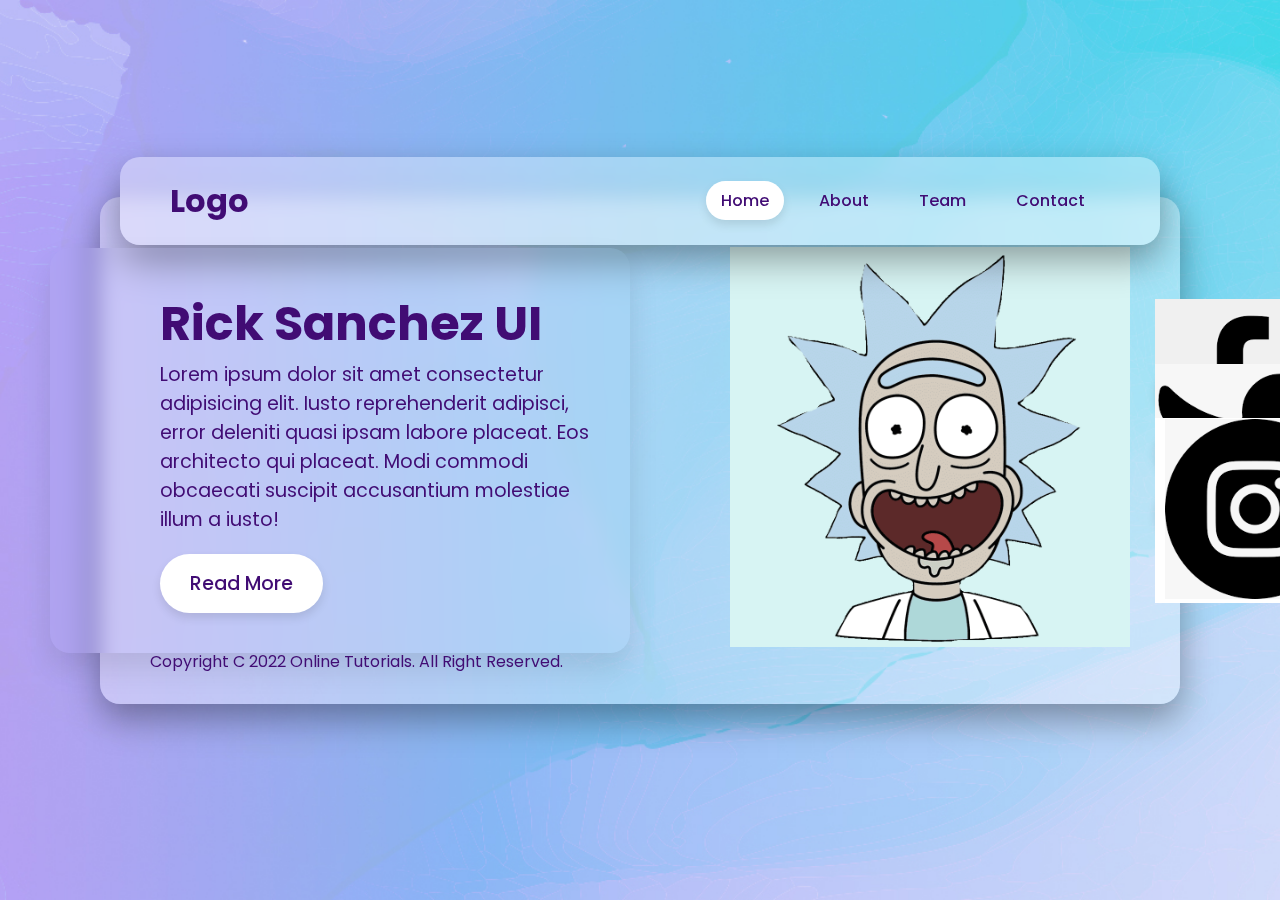
<file: index.html>
<!DOCTYPE html>
<html lang="en">
<head>
    <meta charset="UTF-8">
    <meta http-equiv="X-UA-Compatible" content="IE=edge">
    <meta name="viewport" content="width=device-width, initial-scale=1.0">
    <title>Test</title>
    <link rel="stylesheet" href="style.css">
</head>
<body>
    <section>
        <div class="container">
            <header>
                <a href="#" class="logo">Logo</a>
                <ul>
                    <li><a href="#" class="active">Home</a></li>
                    <li><a href="#">About</a></li>
                    <li><a href="#">Team</a></li>
                    <li><a href="#">Contact</a></li>
                </ul>
            </header>
            <div class="content">
                <h2>Rick Sanchez UI</h2>
                <p>Lorem ipsum dolor sit amet consectetur adipisicing elit. Iusto reprehenderit adipisci, error deleniti quasi ipsam labore placeat. Eos architecto qui placeat. Modi commodi obcaecati suscipit accusantium molestiae illum a iusto!</p>
                <a href="#">Read More</a>
            </div>
            <div class="imgBx">
                <img src="char.png">
            </div>
            <ul class="sci">
                <li><a href="#"><img src="face.png"></a></li>
                <li><a href="#"><img src="twit.png"></a></li>
                <li><a href="#"><img src="insta.png"></a></li>
            </ul>
            <p class="copyrightText">Copyright C 2022 Online Tutorials. All Right Reserved.</p>
        </div>
    </section>
</body>
</html>
</file>
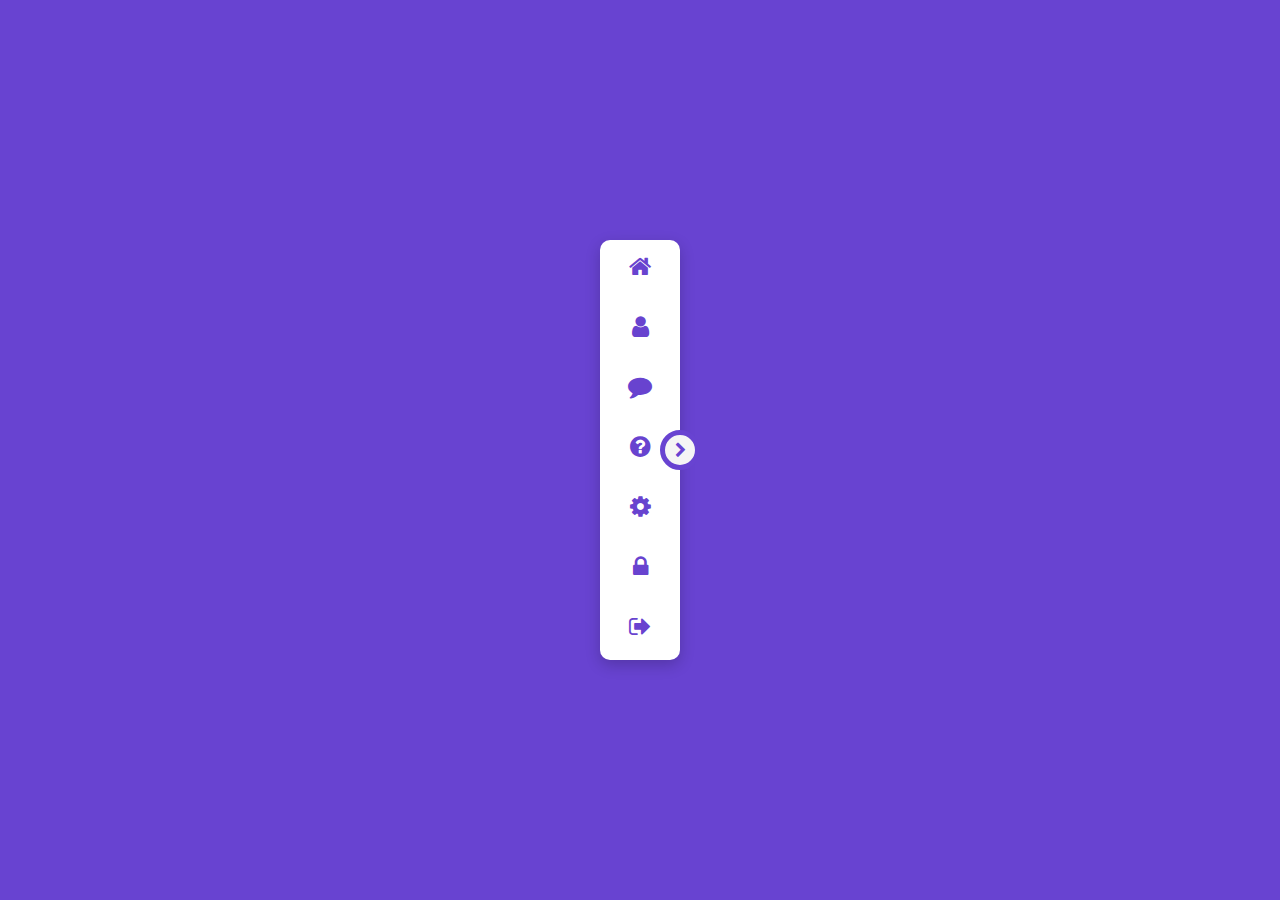
<file: 01/index.html>
<!DOCTYPE html>
<html lang="en">
<head>
    <meta charset="UTF-8">
    <meta http-equiv="X-UA-Compatible" content="IE=edge">
    <meta name="viewport" content="width=device-width, initial-scale=1.0">
    <title>Example_01</title>
    <link rel="stylesheet" href="font-awesome-4.7.0/css/font-awesome.min.css">
    <link rel="stylesheet" type="text/css" href="style/style.css">
</head>
<body>
    <div class="container">
        <div class="navigation">
            <ul>
                <li>
                    <a href="#">
                        <span class="icon"><i class="fa fa-home"></i></span>
                        <span class="title">Home</span>
                    </a>
                </li>
                <li>
                    <a href="#">
                        <span class="icon"><i class="fa fa-user" aria-hidden="true"></i></span>
                        <span class="title">Profile</span>
                    </a>
                </li>
                <li>
                    <a href="#">
                        <span class="icon"><i class="fa fa-comment" aria-hidden="true"></i></span>
                        <span class="title">Message</span>
                    </a>
                </li>
                <li>
                    <a href="#">
                        <span class="icon"><i class="fa fa-question-circle" aria-hidden="true"></i></span>
                        <span class="title">Help</span>
                    </a>
                </li>
                <li>
                    <a href="#">
                        <span class="icon"><i class="fa fa-cog" aria-hidden="true"></i></span>
                        <span class="title">Setting</span>
                    </a>
                </li>
                <li>
                    <a href="#">
                        <span class="icon"><i class="fa fa-lock" aria-hidden="true"></i></span>
                        <span class="title">Password</span>
                    </a>
                </li>
                <li>
                    <a href="#">
                        <span class="icon"><i class="fa fa-sign-out" aria-hidden="true"></i></span>
                        <span class="title">Sign Out</span>
                    </a>
                </li>
            </ul>
        </div>
        <div class="toggle"></div>
    </div>
    <script>
        const navigation = document.querySelector('.navigation');
        document.querySelector('.toggle').onclick = function(){
            this.classList.toggle('active');
            navigation.classList.toggle('active');
        }
    </script>
</body>
</html>
</file>
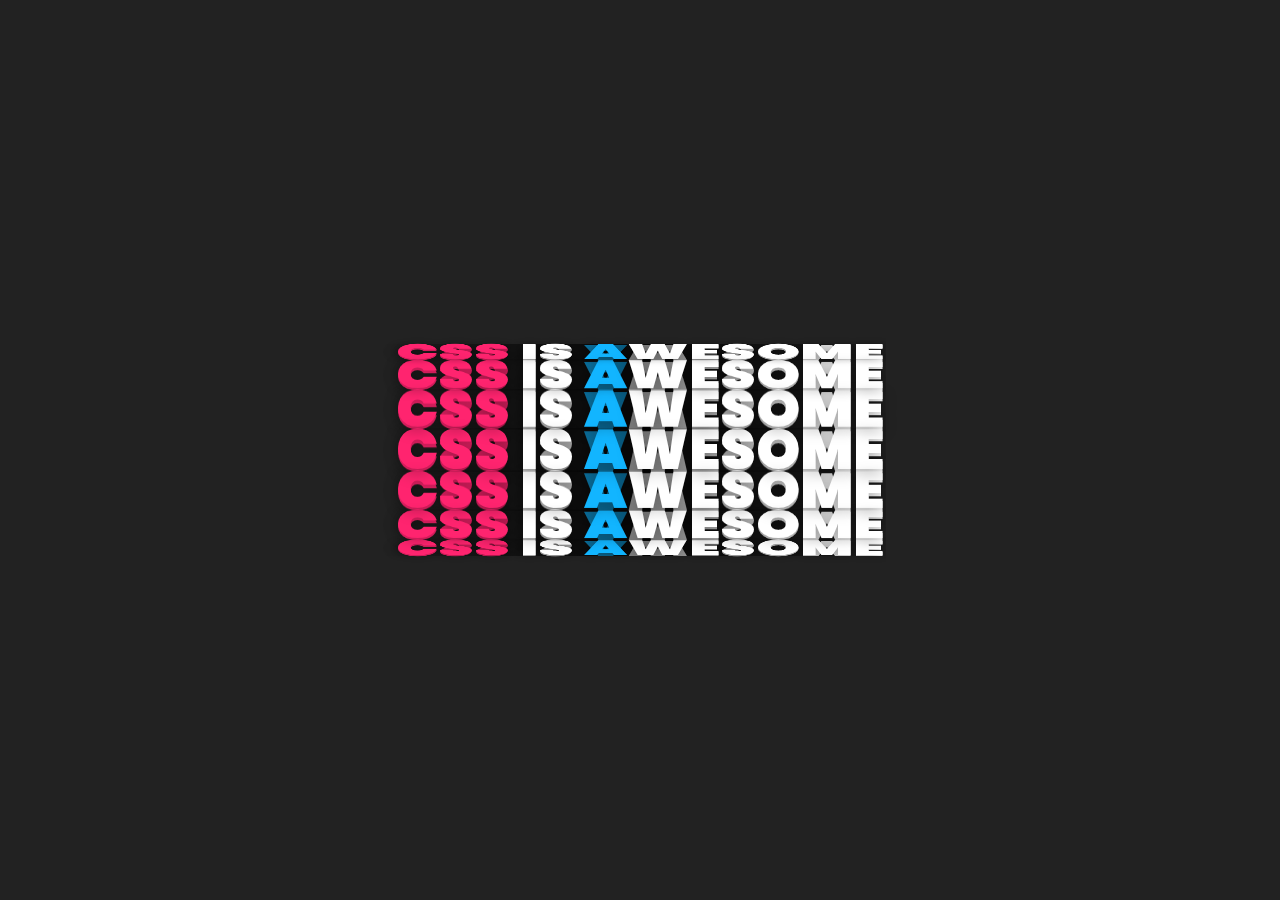
<file: 03/index.html>
<!DOCTYPE html>
<html lang="en">
<head>
    <meta charset="UTF-8">
    <meta http-equiv="X-UA-Compatible" content="IE=edge">
    <meta name="viewport" content="width=device-width, initial-scale=1.0">
    <title>Example_03</title>
    <link rel="stylesheet" type="text/css" href="style/style.css">
</head>
<body>
    <div class="container">
        <div class="box">
            <span style="--i:1;"><i>CSS</i> is <i>A</i>wesome</span>
            <span style="--i:2;"><i>CSS</i> is <i>A</i>wesome</span>
            <span style="--i:3;"><i>CSS</i> is <i>A</i>wesome</span>
            <span style="--i:4;"><i>CSS</i> is <i>A</i>wesome</span>
            <span style="--i:5;"><i>CSS</i> is <i>A</i>wesome</span>
            <span style="--i:6;"><i>CSS</i> is <i>A</i>wesome</span>
            <span style="--i:7;"><i>CSS</i> is <i>A</i>wesome</span>
            <span style="--i:8;"><i>CSS</i> is <i>A</i>wesome</span>
            <span style="--i:9;"><i>CSS</i> is <i>A</i>wesome</span>
            <span style="--i:10;"><i>CSS</i> is <i>A</i>wesome</span>
            <span style="--i:11;"><i>CSS</i> is <i>A</i>wesome</span>
            <span style="--i:12;"><i>CSS</i> is <i>A</i>wesome</span>
            <span style="--i:13;"><i>CSS</i> is <i>A</i>wesome</span>
            <span style="--i:14;"><i>CSS</i> is <i>A</i>wesome</span>
            <span style="--i:15;"><i>CSS</i> is <i>A</i>wesome</span>
            <span style="--i:16;"><i>CSS</i> is <i>A</i>wesome</span>
        </div>
    </div>
</body>
</html>
</file>
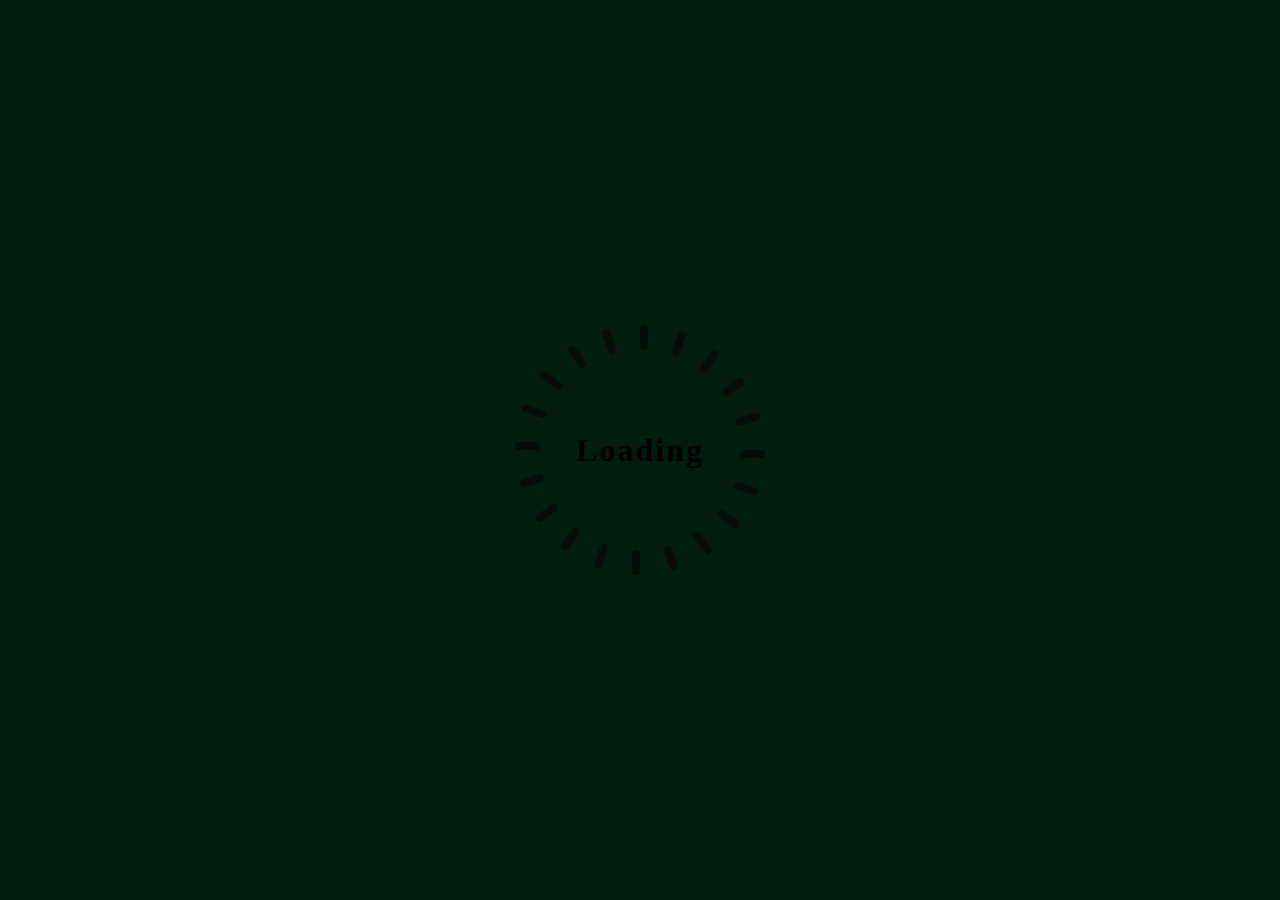
<file: 04/index.html>
<!DOCTYPE html>
<html lang="en">
<head>
    <meta charset="UTF-8">
    <meta http-equiv="X-UA-Compatible" content="IE=edge">
    <meta name="viewport" content="width=device-width, initial-scale=1.0">
    <title>Document</title>
    <link rel="stylesheet" type="text/css" href="style/style.css">
</head>
<body>
    <section>
        <div class="loading">
            <div class="blocks" style="--i:1;"></div>
            <div class="blocks" style="--i:2;"></div>
            <div class="blocks" style="--i:3;"></div>
            <div class="blocks" style="--i:4;"></div>
            <div class="blocks" style="--i:5;"></div>
            <div class="blocks" style="--i:6;"></div>
            <div class="blocks" style="--i:7;"></div>
            <div class="blocks" style="--i:8;"></div>
            <div class="blocks" style="--i:9;"></div>
            <div class="blocks" style="--i:10;"></div>
            <div class="blocks" style="--i:11;"></div>
            <div class="blocks" style="--i:12;"></div>
            <div class="blocks" style="--i:13;"></div>
            <div class="blocks" style="--i:14;"></div>
            <div class="blocks" style="--i:15;"></div>
            <div class="blocks" style="--i:16;"></div>
            <div class="blocks" style="--i:17;"></div>
            <div class="blocks" style="--i:18;"></div>
            <div class="blocks" style="--i:19;"></div>
            <div class="blocks" style="--i:20;"></div>
            <h3>Loading</h3>
        </div>
    </section>
</body>
</html>
</file>
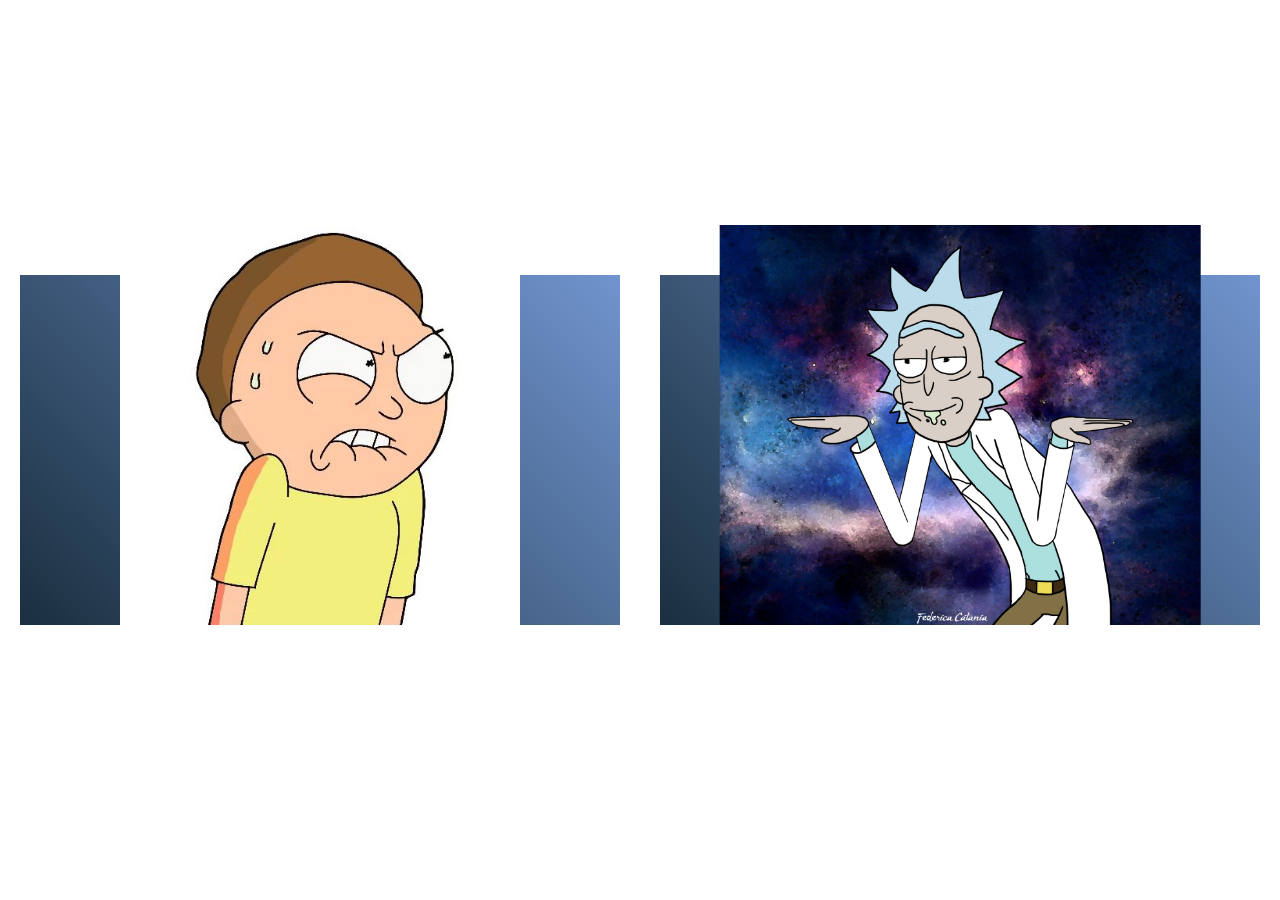
<file: 05/index.html>
<!DOCTYPE html>
<html lang="en">
<head>
    <meta charset="UTF-8">
    <meta http-equiv="X-UA-Compatible" content="IE=edge">
    <meta name="viewport" content="width=device-width, initial-scale=1.0">
    <title>Example_05</title>
    <link rel="stylesheet" type="text/css" href="style/style.css">
</head>
<body>
    <div class="container">
        <div class="card">
            <div class="content">
                <h2>Morty Smith</h2>
                <p>Lorem ipsum dolor sit amet consectetur, adipisicing elit. Ut deserunt ipsa fugiat optio officia veritatis, ad dolorem quas sit quo?</p>
                <a href="#">Read More</a>
            </div>
            <img src="images/morty.jpg">
        </div>
        <div class="card">
            <div class="content">
                <h2>Rick Sanchez</h2>
                <p>Lorem ipsum dolor sit amet consectetur, adipisicing elit. Ut deserunt ipsa fugiat optio officia veritatis, ad dolorem quas sit quo?</p>
                <a href="#">Read More</a>
            </div>
            <img src="images/rick2.jpg">
        </div>
    </div>
</body>
</html>
</file>
<file: style.css>
@import url('https://fonts.googleapis.com/css?family=Poppins:200,300,400,500,600,700,800,900&display=swap');
*
{
    margin: 0;
    padding: 0;
    box-sizing: border-box;
    font-family: 'Poppins', sant-serif;
}
section
{
    display: flex;
    justify-content: center;
    align-items: center;
    min-height: 100vh;
    background: url(bg.jpg);
    background-size: cover;
    background-position: center;
    background-attachment: fixed;
    padding: 50px;
}
.container
{
    position: relative;
    width: calc(100% - 100px);
    min-height: calc(100vh - 280px);
    min-height: 300px;
    background: rgba(255,255,255,0.35);
    box-shadow: 0 15px 35px rgba(0,0,0,0.35);
    border-radius: 20px;
    display: flex;
    justify-content: space-between;
    align-items: center;
    padding: 50px;
}
header
{
    position: absolute;
    top: -40px;
    right: 20px;
    left: 20px;
    padding: 20px 50px;
    display: flex;
    justify-content: space-between;
    align-items: center;
    background: rgba(255,255,255,0.35);
    box-shadow: 0 15px 35px rgba(0,0,0,0.35);
    border-radius: 20px;
    backdrop-filter: blur(10px);
    border: 1px soid rgba(255,255,255,0.35);
    border-top: 1px soid rgba(255,255,255,0.5);
    border-left: 1px soid rgba(255,255,255,0.5);
}
header .logo
{
    color: #410c74;
    font-weight: 700;
    text-decoration: none;
    font-size: 2em;
}
header ul
{
    display: flex;

}
header ul li
{
    list-style: none;
    margin: 0 10px;
}
header ul li a
{
    text-decoration: none;
    font-weight: 500;
    color: #410c74;
    padding: 8px 15px;
    border-radius: 25px;
}
header ul li a:hover,
header ul li a.active
{
    background: #fff;
    box-shadow: 0 5px 10px rgba(0,0,0,0.1);
}
.content
{
    transform: translateX(-100px);
    max-width: 700px;
    box-shadow: 0 15px 30px rgba(0,0,0,0.1);
    border-radius: 20px;
    backdrop-filter: blur(10px);
    border: 1px soid rgba(255,255,255,0.35);
    border-top: 1px soid rgba(255,255,255,0.5);
    border-left: 1px soid rgba(255,255,255,0.5);
    padding: 40px;
    padding-left: 110px;
}
.content h2
{
    font-size: 3em;
    color: #410c74;
}
.content p
{
    font-size: 1.2em;
    color: #410c74;
}
.content a
{
    display: inline-block;
    padding: 15px 30px;
    background: #fff;
    color: #410c74;
    margin-top: 20px;
    border-radius: 30px;
    font-size: 1.2em;
    font-weight: 500;
    text-decoration: none;
    box-shadow: 0 5px 10px rgba(0,0,0,0.1);
}
.imgBx img
{
    max-width: 400px;
    animation: animate 5s linear infinite;
}
@keyframes animate
{
    0%,100%
    {
        transform: translateY(50px);
    }
    50%
    {
        transform: translateY(100px);
    }
}
.sci
{
    max-width: 50px;
    position: absolute;
    right: -25px;
    display: flex;
    justify-content: center;
    align-items: center;
    flex-direction: column;
}
.sci li
{
    list-style: none;
}
.sci li a
{
    text-decoration: none;
    width: 50px;
    height: 50px;
    background: #fff;
    display: flex;
    align-items: center;
    border-radius: 50%;
    margin: 5px 0;
    box-shadow: 0 5px 10px rgba(0,0,0,0.1);
}
.sci li:hover a img
{

}
.copyrightText
{
    position: absolute;
    bottom: 30px;
    left: 50px;
    color: #410c74;
}
</file>
<file: 01/style/style.css>
@import url('https://fonts.googleapis.com/css2?family=Poppins:wght@200;300;400;500;600;700;800;900&display=swap');
*
{
    margin: 0;
    padding: 0;
    box-sizing: border-box;
    font-family: 'Poppins', sans-serif;
}
body
{
    display: flex;
    justify-content: center;
    align-items: center;
    min-height: 100vh;
    background: #6843d1;
}
.container
{
    position: relative;
}
.container .navigation
{
    position: relative;
    width: 80px;
    height: 420px;
    background: #fff;
    border-radius: 10px;
    overflow: hidden;
    box-shadow: 0 5px 15px rgba(0,0,0,0.2);
    transition: 0.5s;
}
.container .navigation.active
{
    width: 300px;
}
.container .navigation ul
{
    position: absolute;
    top: 0;
    left: 0;
    width: 100%;

}
.container .navigation ul li
{
    position: relative;
    list-style: none;
    width: 100%;
}
.container .navigation ul li:hover
{
    background: #efefef;
}
.container .navigation ul li a
{
    position: relative;
    display: block;
    width: 100%;
    display: flex;
    text-decoration: none;
    color: #6843cf;
    font-weight: 500;
}
.container .navigation ul li a .icon
{
    position: relative;
    display: block;
    min-width: 80px;
    height: 60px;
    line-height: 60px;
    text-align: center;
}
.container .navigation ul li a .icon .fa
{
    font-size: 24px;
}
.container .navigation ul li a .title
{
    position: relative;
    display: block;
    height: 60px;
    line-height: 60px;
    white-space: nowrap;
}
.toggle
{
    position: absolute;
    top: calc(50% - 20px);
    right: -20px;
    width: 40px;
    height: 40px;
    background: #f5f5f5;
    cursor: pointer;
    border: 5px solid #6843d1;
    border-radius: 50%;
}
.toggle::before
{
    content: '\f054';
    font-family: fontAwesome;
    position: absolute;
    width: 100%;
    height: 100%;
    line-height: 30px;
    text-align: center;
    font-size: 16px;
    color: #6843d1;
}
.toggle.active::before
{
    content: '\f053';
}
</file>
<file: 03/style/style.css>
@import url('https://fonts.googleapis.com/css2?family=Poppins:100,200,300,400,500,600,700,800,900');
*
{
    margin: 0;
    padding: 0;
    box-sizing: border-box;
    font-family: 'poppins';
}
body
{
    display: flex;
    justify-content: center;
    align-items: center;
    min-height: 100vh;
    background: #222;
    overflow: hidden;
}
.container
{
    display: flex;
    justify-content: center;
    align-items: center;
}
.container .box
{
    transform-style: preserve-3d;
    animation: animate 25s linear infinite;

}
@keyframes animate
{
    0%
    {
        transform: perspective(1000px) rotateX(0deg) rotate(25deg);
    }
    100%
    {
        transform: perspective(1000px) rotateX(360deg) rotate(25deg);
    }
}
.container .box span
{
    position: absolute;
    color: #fff;
    font-size: 3.5em;
    white-space: nowrap;
    text-transform: uppercase;
    font-weight: 900;
    padding: 0 10px;
    background: linear-gradient(90deg, transparent, rgba(0,0,0,0.5), transparent);
    line-height: 0.76em;
    transform-style: preserve-3d;
    text-shadow: 0 5px 15px rgba(0,0,0,0.25);
    transform: translate(-50%, -50%) rotateX(calc(var(--i) * 22.5deg)) translateZ(106px);
}
.container .box span i:nth-child(1)
{
    font-style: initial;
    color: #ff246f;
}
.container .box span i:nth-child(2)
{
    font-style: initial;
    color: #12b5ff;
}
</file>
<file: 04/style/style.css>
*
{
    margin: 0;
    padding: 0;
    box-sizing: border-box;
    font-family: consolas;
}
section
{
    display: flex;
    justify-content: center;
    align-items: center;
    min-height: 100vh;
    background: #001d10;
    animation: animateBackgroundColor 10s linear infinite;
}
@keyframes animateBackgroundColor
{
    0%
    {
        filter: hue-rotate(0deg);
    }
    100%
    {
        filter: hue-rotate(360deg);
    }
}
.loading
{
    position: relative;
    width: 250px;
    height: 250px;
}
.loading .blocks
{
    position: absolute;
    width: 8px;
    height: 25px;
    background: #050c09;
    left: 50%;
    border-radius: 8px;
    transform: rotate(calc(18deg * var(--i)));
    transform-origin: 0 125px;
    animation: animate 1.9s ease-in-out infinite;
    animation-delay: calc(0.05s * var(--i));
}
@keyframes animate
{
    0%,50%
    {
        background: #050c09;
        box-shadow: none;
    }
    50.1%,100%
    {
        background: #0f0;
        box-shadow: 0 0 5px #0f0,
                    0 0 15px #0f0,
                    0 0 30px #0f0,
                    0 0 60px #0f0,
                    0 0 90px #0f0;
    }
}
h3
{
    position: absolute;
    top: 50%;
    left: 50%;
    transform: translate(-50%, -50%);
    font-size: 2em;
    letter-spacing: 2px;
    animation: animateText 2s ease-in-out infinite;
    animation-delay: -1s;
}
@keyframes animateText
{
    0%,50%
    {
        color: #050c09;
        text-shadow: none;
    }
    50.1%,100%
    {
        color: #0f0;
        text-shadow: 0 0 5px #0f0,
                    0 0 15px #0f0;
    }
}
</file>
<file: 05/style/style.css>
@import url('https://fonts.googleapis.com/css2?family=Poppins:wght@300;400;500;600;700;800;900&display=swap');
*
{
    margin: 0;
    padding: 0;
    box-sizing: border-box;
    font-family: 'Poppins', sans-serif; 
}
body
{
    display: flex;
    justify-content: center;
    align-items: center;
    min-height: 100vh;
}
.container
{
    position: relative;
    display: flex;
    justify-content: center;
    align-items: center;
}
.container .card
{
    position: relative;
    width: 600px;
    height: 350px;
    margin: 20px;
    display: flex;
    transition: 0.5s;
    justify-content: flex-start;
    align-items: center;
    background: linear-gradient(45deg,#1a2f3f, #7094ce);
}
.container .card img
{
    position: absolute;
    bottom: 0;
    left: 50%;
    transform: translateX(-50%);
    height: 400px;
    transition: 0.5s;
}
.container .card:hover img
{
    left: 73%;
    height: 500px;
}
.container .card .content
{
    position: relative;
    width: 50%;
    left: 20%;
    padding: 20px 20px 20px 40px;
    opacity: 0;
    visibility: hidden;
    transition: 0.5s;
}
.container .card:hover .content
{
    left: 0;
    opacity: 1;
    visibility: visible;
}
.container .card .content h2
{
    color: #fff;
    text-transform: uppercase;
    font-size: 2.2em;
    line-height: 1em;
}
.container .card .content p
{
    color: #fff;
}
.container .card .content a
{
    position: relative;
    color: #111;
    background: #fff;
    display: inline-block;
    padding: 10px 20px;
    margin-top: 10px;
    text-decoration: none;
    font-weight: 700;
}
@media (max-width: 991px)
{
    .container .card
    {
        width: auto;
        max-width: 600px;
        margin: 40px 20px;
        align-items: flex-start;
    }
    .container .card:hover
    {
        height: 600px;
    }
    .container .card:hover
    {
        left: 50%;
        height: 350px;
    }
    .container .card .content
    {
        width: 100%;
        left: 0;
        padding: 40px;
    }
}
@media (max-width: 767px)
{
    .container
    {
        flex-direction: column;
    }
    .container .card
    {
        margin: 40px 20px;
    }
}
@media (max-width: 420px)
{
    .container .card .content
    {
        padding: 30px;

    }
    .container ccard:hover img
    {
        height: 300px;
    }
}
</file>
